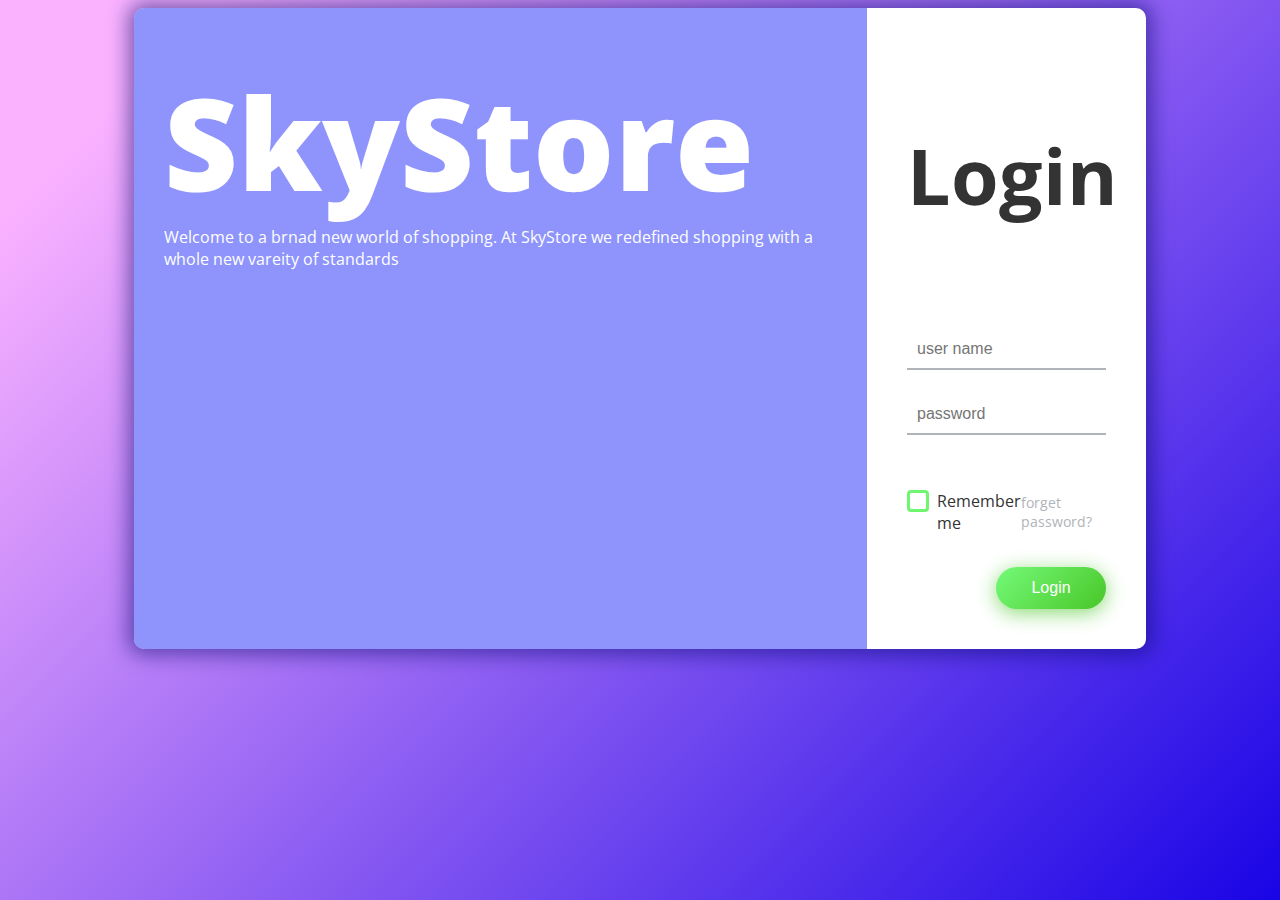
<file: account.html>
<!DOCTYPE html>
<html lang="en" >
<head>
  <meta charset="UTF-8">
  <title>SkyStore-login</title>
  <link href="https://fonts.googleapis.com/css?family=Open+Sans" rel="stylesheet">


<link href="https://maxcdn.bootstrapcdn.com/font-awesome/4.7.0/css/font-awesome.min.css" rel="stylesheet" integrity="sha384-wvfXpqpZZVQGK6TAh5PVlGOfQNHSoD2xbE+QkPxCAFlNEevoEH3Sl0sibVcOQVnN" crossorigin="anonymous">
<style>
   body {
  background-image: linear-gradient(135deg, #FAB2FF 10%, #1904E5 100%);
  background-size: cover;
  background-repeat: no-repeat;
  background-attachment: fixed;
  font-family: "Open Sans", sans-serif;
  color: #333333;
}

.box-form {
  margin: 0 auto;
  width: 80%;
  background: #FFFFFF;
  border-radius: 10px;
  overflow: hidden;
  display: flex;
  flex: 1 1 100%;
  align-items: stretch;
  justify-content: space-between;
  box-shadow: 0 0 20px 6px #090b6f85;
}
@media (max-width: 980px) {
  .box-form {
    flex-flow: wrap;
    text-align: center;
    align-content: center;
    align-items: center;
  }
}
.box-form div {
  height: auto;
}
.box-form .left {
  color: #FFFFFF;
  background-size: cover;
  background-repeat: no-repeat;
  background-image: url("https://i.pinimg.com/736x/5d/73/ea/5d73eaabb25e3805de1f8cdea7df4a42--tumblr-backgrounds-iphone-phone-wallpapers-iphone-wallaper-tumblr.jpg");
  overflow: hidden;
}
.box-form .left .overlay {
  padding: 30px;
  width: 100%;
  height: 100%;
  background: #5961f9ad;
  overflow: hidden;
  box-sizing: border-box;
}
.box-form .left .overlay h1 {
  font-size: 10vmax;
  line-height: 1;
  font-weight: 900;
  margin-top: 40px;
  margin-bottom: 20px;
}
.box-form .left .overlay span p {
  margin-top: 30px;
  font-weight: 900;
}
.box-form .left .overlay span a {
  background: #3b5998;
  color: #FFFFFF;
  margin-top: 10px;
  padding: 14px 50px;
  border-radius: 100px;
  display: inline-block;
  box-shadow: 0 3px 6px 1px #042d4657;
}
.box-form .left .overlay span a:last-child {
  background: #1dcaff;
  margin-left: 30px;
}
.box-form .right {
  padding: 40px;
  overflow: hidden;
}
@media (max-width: 980px) {
  .box-form .right {
    width: 100%;
  }
}
.box-form .right h5 {
  font-size: 6vmax;
  line-height: 0;
}
.box-form .right p {
  font-size: 14px;
  color: #B0B3B9;
}
.box-form .right .inputs {
  overflow: hidden;
}
.box-form .right input {
  width: 100%;
  padding: 10px;
  margin-top: 25px;
  font-size: 16px;
  border: none;
  outline: none;
  border-bottom: 2px solid #B0B3B9;
}
.box-form .right .remember-me--forget-password {
  display: flex;
  justify-content: space-between;
  align-items: center;
}
.box-form .right .remember-me--forget-password input {
  margin: 0;
  margin-right: 7px;
  width: auto;
}
.box-form .right button {
  float: right;
  color: #fff;
  font-size: 16px;
  padding: 12px 35px;
  border-radius: 50px;
  display: inline-block;
  border: 0;
  outline: 0;
  box-shadow: 0px 4px 20px 0px #49c628a6;
  background-image: linear-gradient(135deg, #70F570 10%, #49C628 100%);
}

label {
  display: block;
  position: relative;
  margin-left: 30px;
}

label::before {
  content: ' \f00c';
  position: absolute;
  font-family: FontAwesome;
  background: transparent;
  border: 3px solid #70F570;
  border-radius: 4px;
  color: transparent;
  left: -30px;
  transition: all 0.2s linear;
}

label:hover::before {
  font-family: FontAwesome;
  content: ' \f00c';
  color: #fff;
  cursor: pointer;
  background: #70F570;
}

label:hover::before .text-checkbox {
  background: #70F570;
}

label span.text-checkbox {
  display: inline-block;
  height: auto;
  position: relative;
  cursor: pointer;
  transition: all 0.2s linear;
}

label input[type="checkbox"] {
  display: none;
}  
</style>
</head>
<body>
<!-- partial:index.partial.html -->
<div class="box-form">
    <div class="left">
        <div class="overlay">
        <h1>SkyStore</h1>
        <p>Welcome to a brnad new world of shopping. At SkyStore we redefined shopping with a whole 
        new vareity of standards</p>
        <span>
            
        </span>
        </div>
    </div>
    
    
        <div class="right">
        <h5>Login</h5>
        
        <div class="inputs">
            <input type="text" placeholder="user name">
            <br>
            <input type="password" placeholder="password">
        </div>
            
            <br><br>
            
        <div class="remember-me--forget-password">
                <!-- Angular -->
    <label>
        <input type="checkbox" name="item" checked/>
        <span class="text-checkbox">Remember me</span>
    </label>
            <p>forget password?</p>
        </div>
            
            <br>
            <button button type="button" class="submit" onclick="window.location.href='Index.html';">Login</button>
    </div>
    
</div>
<!-- partial -->
  
</body>
</html>
</file>
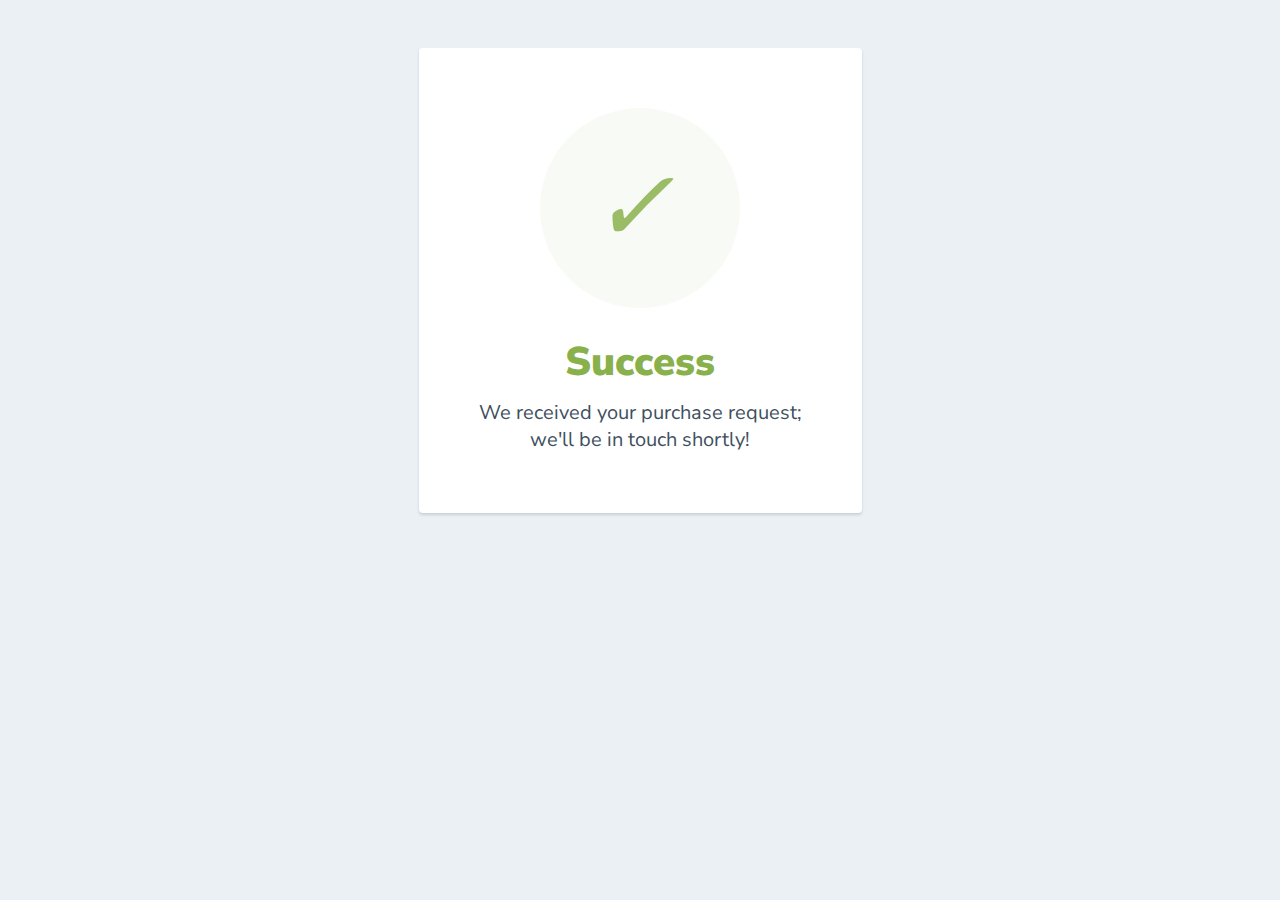
<file: success.html>
<html>
  <head>
    <link href="https://fonts.googleapis.com/css?family=Nunito+Sans:400,400i,700,900&display=swap" rel="stylesheet">
  </head>
    <style>
      body {
        text-align: center;
        padding: 40px 0;
        background: #EBF0F5;
      }
        h1 {
          color: #88B04B;
          font-family: "Nunito Sans", "Helvetica Neue", sans-serif;
          font-weight: 900;
          font-size: 40px;
          margin-bottom: 10px;
        }
        p {
          color: #404F5E;
          font-family: "Nunito Sans", "Helvetica Neue", sans-serif;
          font-size:20px;
          margin: 0;
        }
      i {
        color: #9ABC66;
        font-size: 100px;
        line-height: 200px;
        margin-left:-15px;
      }
      .card {
        background: white;
        padding: 60px;
        border-radius: 4px;
        box-shadow: 0 2px 3px #C8D0D8;
        display: inline-block;
        margin: 0 auto;
      }
    </style>
    <body>
      <div class="card">
      <div style="border-radius:200px; height:200px; width:200px; background: #F8FAF5; margin:0 auto;">
        <i class="checkmark">✓</i>
      </div>
        <h1>Success</h1> 
        <p>We received your purchase request;<br/> we'll be in touch shortly!</p>
      </div>
    </body>
</html>
</file>
